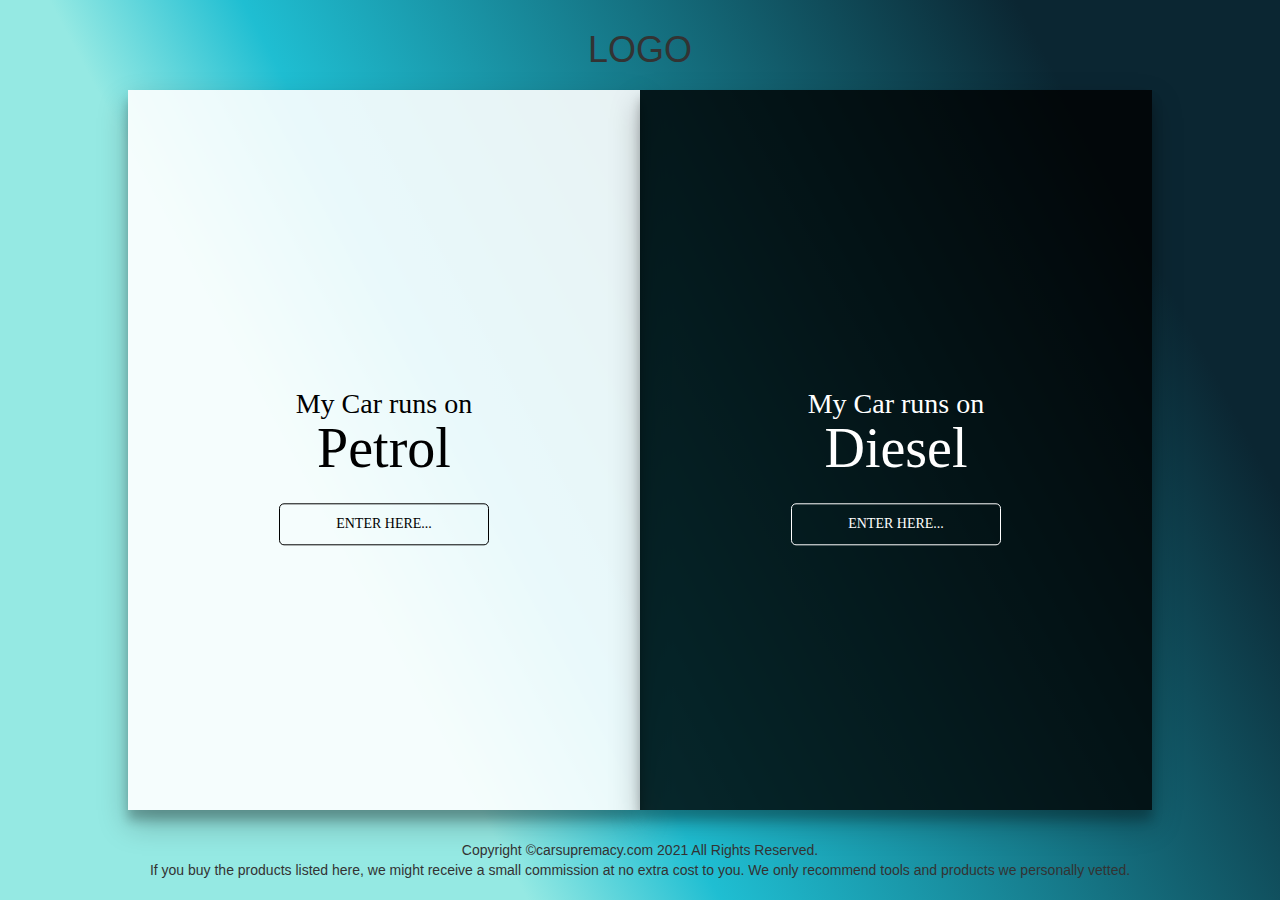
<file: index.html>
<!DOCTYPE html>
<html lang="fr">

<head>
  <meta charset="UTF-8">
<meta name="viewport" content="width=device-width, initial-scale=1.0">
  <link rel="stylesheet" type="text/css" href="style.css">
  <script src="https://code.jquery.com/jquery-3.6.0.min.js" integrity="sha256-/xUj+3OJU5yExlq6GSYGSHk7tPXikynS7ogEvDej/m4=" crossorigin="anonymous"></script>
  <link rel="stylesheet" href="https://maxcdn.bootstrapcdn.com/bootstrap/3.3.7/css/bootstrap.min.css">
  <title>Is My Car Fixable?</title>
</head>

<body class="container-fluid">
  <div class="logo-top col-xs-12 col-sm-12">
    <h1 style="text-align:center">LOGO</h1>
  </div>


  <div class="container-custom split-pane col-xs-12 col-sm-6 good-side">

    <div>
      <div class="text-content-good">
        <div>My Car runs on</div>
        <div class="big">Petrol</div>
      </div>
      <a class="button-good" href="petrol/q0.html">
        ENTER HERE...
      </a>

    </div>
  </div>
  <div class=" container-custom split-pane col-xs-12 col-sm-6 evil-side">

    <div>
      <div class="text-content-evil">
        <div>My Car runs on</div>
        <div class="big">Diesel</div>
      </div>
      <a class="button-evil">
        ENTER HERE...
      </a>
    </div>
  </div>


  <footer class="footer col-xs-12 col-sm-12">


      <p>Copyright ©carsupremacy.com 2021 All Rights Reserved.<br>
  If you buy the products listed here, we might receive a small commission at no extra cost to you. We only recommend tools and products we personally vetted.</p>

  </footer>
</body>


<script src="https://maxcdn.bootstrapcdn.com/bootstrap/3.3.7/js/bootstrap.min.js"></script>

</html>
</file>
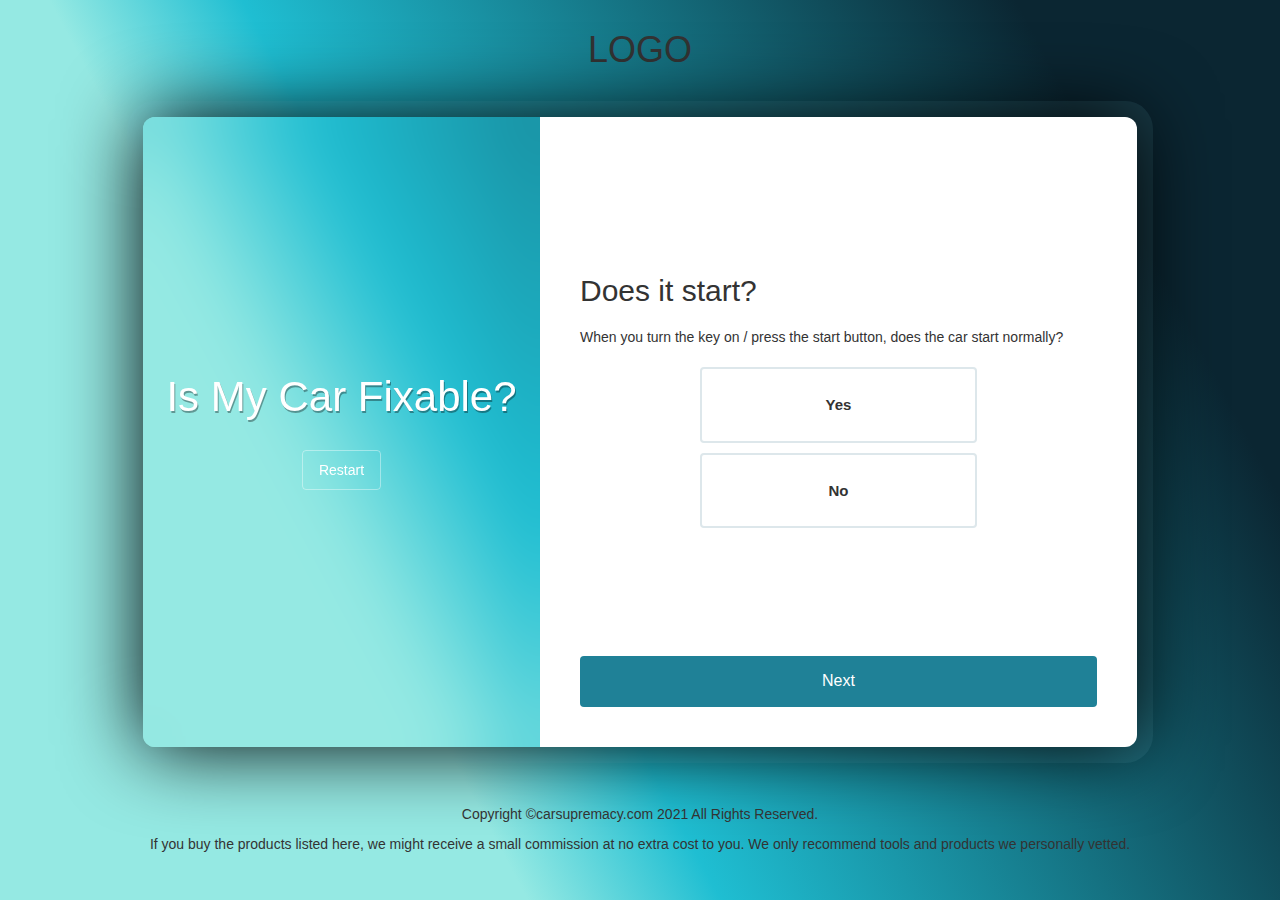
<file: petrol.html>
<!DOCTYPE html>
<html lang="fr">

<head>
  <meta charset="UTF-8">
  <meta name="viewport" content="width=device-width, initial-scale=1.0">
  <link rel="stylesheet" type="text/css" href="style.css">
  <link rel="stylesheet" type="text/css" href="quizz.css">
  <script src="https://code.jquery.com/jquery-3.6.0.min.js" integrity="sha256-/xUj+3OJU5yExlq6GSYGSHk7tPXikynS7ogEvDej/m4=" crossorigin="anonymous"></script>
  <link rel="stylesheet" href="https://maxcdn.bootstrapcdn.com/bootstrap/3.3.7/css/bootstrap.min.css">
  <title>Is My Car Fixable?</title>
</head>

<body class="container-fluid">
  <div class="logo-top col-xs-12 col-sm-12">
    <h1 style="text-align:center">LOGO</h1>
  </div>
  <div class="col-md-12">


    <!-- <div id="app"> -->


    <div class="game">
      <div class="intro">
        <div class="intro-inner">
          <h1 class="intro-title">Is My Car Fixable?</h1>
          <button class="restart-button">Restart</button>
        </div>
      </div>
      <div class="game-area">

        <div class="question">
          <div class="question-inner">

            <!-- <img src="images/start-engine.gif" alt="" width="400" height="200"/> -->

            <h2 class="question-text" style="opacity: 1; transform: translate(0px, 0px);">Does it start?</h2>

            <p style="opacity: 1; transform: translate(0px, 0px); margin: 20px 0;">When you turn the key on / press the start button, does the car start normally?</p>
            <ul class="question-answers">
              <li style="transform: translate(0px, 0px); opacity: 1;"><input type="radio" name="q_0" id="q0-0" value="q0-0"><label class="question-answer" for="q0-0">Yes</label></li>
              <li style="transform: translate(0px, 0px); opacity: 1;"><input type="radio" name="q_0" id="q0-1" value="q0-1"><label class="question-answer" for="q0-1">No</label></li>
            </ul>
          </div><button class="question-button">Next</button>
        </div>
      </div>
    </div>

  </div>

  <footer class="footer col-xs-12 col-sm-12">


    <p>Copyright ©carsupremacy.com 2021 All Rights Reserved.</p>
    <p> If you buy the products listed here, we might receive a small commission at no extra cost to you. We only recommend tools and products we personally vetted.</p>

  </footer>
</body>


<script src="https://maxcdn.bootstrapcdn.com/bootstrap/3.3.7/js/bootstrap.min.js"></script>

</html>
</file>
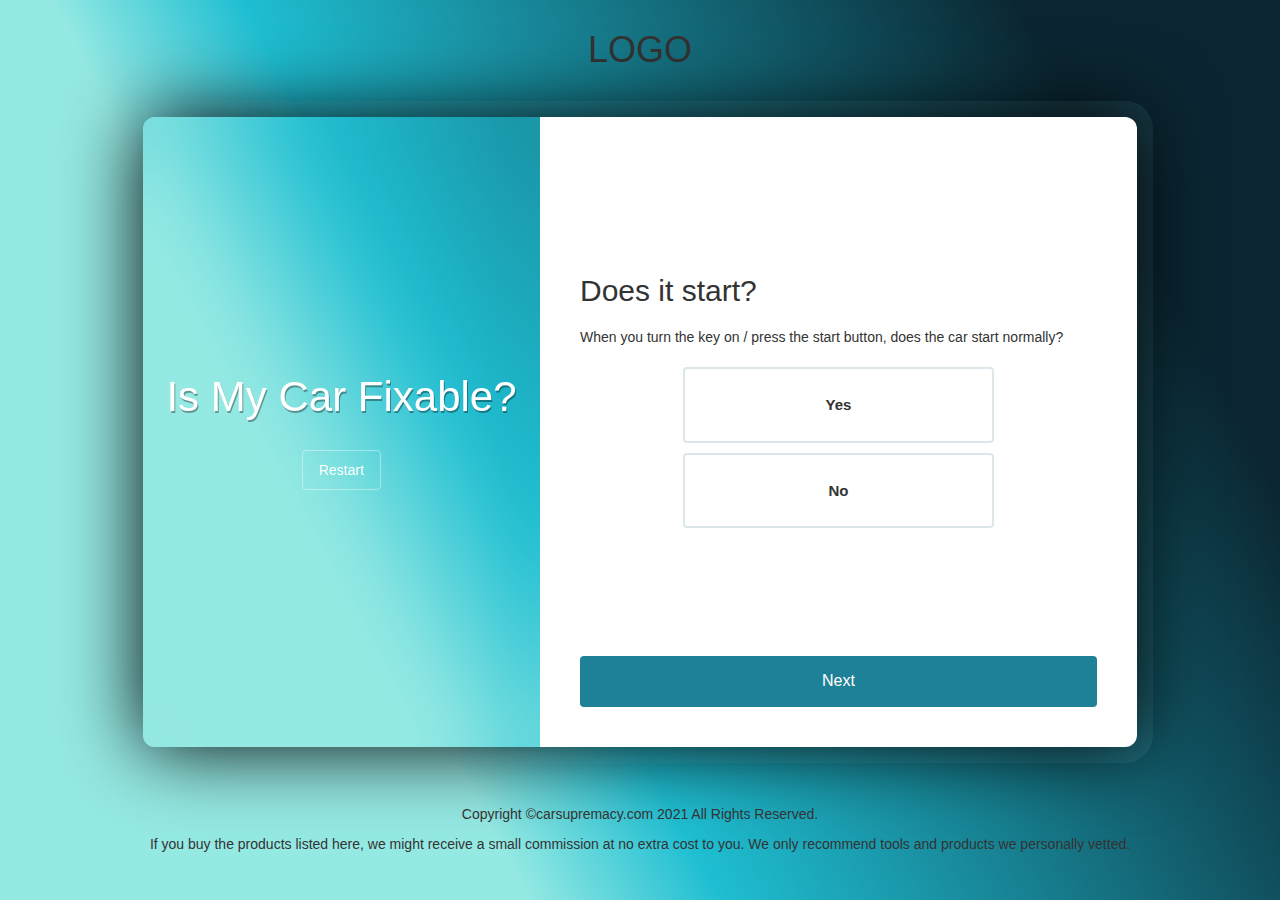
<file: petrol/q0.html>
<!DOCTYPE html>
<html lang="fr">

<head>
  <meta charset="UTF-8">
  <meta name="viewport" content="width=device-width, initial-scale=1.0">
  <link rel="stylesheet" type="text/css" href="../style.css">
  <link rel="stylesheet" type="text/css" href="quizz.css">
  <script src="https://code.jquery.com/jquery-3.6.0.min.js" integrity="sha256-/xUj+3OJU5yExlq6GSYGSHk7tPXikynS7ogEvDej/m4=" crossorigin="anonymous"></script>
  <link rel="stylesheet" href="https://maxcdn.bootstrapcdn.com/bootstrap/3.3.7/css/bootstrap.min.css">
  <title>Is My Car Fixable?</title>
</head>

<body class="container-fluid">
  <div class="logo-top col-xs-12 col-sm-12">
    <h1 style="text-align:center">LOGO</h1>
  </div>
  <div class="col-md-12">


    <!-- <div id="app"> -->


    <div class="game">
      <div class="intro">
        <div class="intro-inner">
          <h1 class="intro-title">Is My Car Fixable?</h1>
          <button onclick="window.location.href='../index.html'" class="restart-button">Restart</button>
        </div>
      </div>
      <div class="game-area">

        <div class="question">
          <div class="question-inner">

            <!-- <img src="images/start-engine.gif" alt="" width="400" height="200"/> -->

            <h2 class="question-text" style="opacity: 1; transform: translate(0px, 0px);">Does it start?</h2>

            <p style="opacity: 1; transform: translate(0px, 0px); margin: 20px 0;">When you turn the key on / press the start button, does the car start normally?</p>
            <ul class="question-answers">
              <li style="transform: translate(0px, 0px); opacity: 1;"><input type="radio" name="q_0" id="q0-0" value="q0-0"><label class="question-answer" for="q0-0">Yes</label></li>
              <li style="transform: translate(0px, 0px); opacity: 1;"><input type="radio" name="q_0" id="q0-1" value="q0-1"><label class="question-answer" for="q0-1">No</label></li>
            </ul>
          </div><button onclick="submitnext()" class="question-button">Next</button>
        </div>
      </div>
    </div>

  </div>

  <footer class="footer col-xs-12 col-sm-12">


    <p>Copyright ©carsupremacy.com 2021 All Rights Reserved.</p>
    <p> If you buy the products listed here, we might receive a small commission at no extra cost to you. We only recommend tools and products we personally vetted.</p>

  </footer>
</body>


<script src="https://maxcdn.bootstrapcdn.com/bootstrap/3.3.7/js/bootstrap.min.js"></script>
<script type="text/javascript" src="questions.js"></script>

</script>
</html>
</file>
<file: style.css>
@import url('https://fonts.googleapis.com/css?family=Open+Sans:300,400,800');
@import url("https://dl.dropboxusercontent.com/u/2821967/fonts/proxima-nova.css");
@import url("http://weloveiconfonts.com/api/?family=entypo");
@import url("https://fonts.googleapis.com/css?family=Quicksand");

body {
  background: linear-gradient(62deg, rgba(149, 233, 227, 1) 30%, rgba(31, 190, 210, 1) 41%, rgba(11, 38, 50, 1) 85%);
  font-family: "Be Vietnam Pro", sans-serif;
  height: 100%;
  margin: 0;
  background-repeat: no-repeat;
  background-attachment: fixed;
}

/* Sitewide */
.container-fluid {
  padding: 0 10% !important;
}

@media (min-width: 500px) {
  .col-sm-6 {
    width: 50%;
  }
}

html, body {
  height: 100vh;
  min-height: 18em;
}

/* End Sitewide */
/* entypo */
.logo-top {
  padding: 10px 0 10px 0;
}

.container-custom {

}

[class*="entypo-"]:before {
  font-family: 'entypo', sans-serif;
}

/* Begin Actual Site */
.evil-side {
  background: url("https://images.unsplash.com/photo-1621842093133-f44f92c53ddd?ixlib=rb-1.2.1&ixid=MnwxMjA3fDB8MHxwaG90by1wYWdlfHx8fGVufDB8fHx8&auto=format&fit=crop&w=2574&q=80");
  box-shadow: rgba(0, 0, 0, 0.25) 0px 14px 28px, rgba(0, 0, 0, 0.22) 0px 10px 10px;

}

.evil-side:before {
  content: "";
  display: block;
  position: absolute;
  top: 0;
  bottom: 0;
  left: 0;
  right: 0;
  background: rgba(0, 0, 0, 0.80);
}

.good-side {
  background: url("https://static.vecteezy.com/system/resources/previews/001/979/711/large_2x/fuel-pumps-at-a-gas-station-free-photo.jpg");
  box-shadow: rgba(0, 0, 0, 0.25) 0px 14px 28px, rgba(0, 0, 0, 0.22) 0px 10px 10px;
}

.good-side:before {
  content: "";
  display: block;
  position: absolute;
  top: 0;
  bottom: 0;
  left: 0;
  right: 0;
  background: rgba(256, 256, 256, 0.90);
}

.split-pane {
  padding-top: 1em;
  background-size: cover;
  background-repeat: no-repeat;
  background-position: center center;
  height: 50%;
  min-height: 9em;
  font-size: 2em;
  font-family: "proxima-bold";
}

@media(min-width: 500px) {
  .split-pane {
    height: 80%;
  }
}

.split-pane>div {
  position: relative;
  top: 50%;
  -webkit-transform: translateY(-50%);
  -ms-transform: translateY(-50%);
  transform: translateY(-50%);
  text-align: center;
}

.split-pane>div .text-content-good {
  line-height: 1.6em;
  margin-bottom: 1em;
  color: black;
}

.split-pane>div .text-content-good .big {
  font-size: 2em;
  color: black;
}

.split-pane>div .text-content-evil {
  line-height: 1.6em;
  margin-bottom: 1em;
  color: white;
}

.split-pane>div .text-content-evil .big {
  font-size: 2em;
  color: white;
}

.split-pane>div img {
  height: 1.3em;
}

/* Responsive Small */
@media (max-width: 500px) {
  .split-pane>div img {
    display: none;
  }
}

.split-pane a.button-good {
  font-family: "proxima-regular";
  background: none;
  border: 1px solid black;
  -moz-border-radius: 5px;
  -webkit-border-radius: 5px;
  border-radius: 5px;
  width: 15em;
  padding: 0.7em;
  font-size: 0.5em;
  -moz-transition: all 0.2s ease-out;
  -o-transition: all 0.2s ease-out;
  -webkit-transition: all 0.2s ease-out;
  transition: all 0.2s ease-out;
  text-decoration: none;
  color: black;
  display: inline-block;
  cursor: pointer;
}

.split-pane a.button-good:hover {
  text-decoration: none;
  background-color: black;
  border-color: black;
  cursor: pointer;
}

.split-pane a.button-evil {
  font-family: "proxima-regular";
  background: none;
  border: 1px solid white;
  -moz-border-radius: 5px;
  -webkit-border-radius: 5px;
  border-radius: 5px;
  width: 15em;
  padding: 0.7em;
  font-size: 0.5em;
  -moz-transition: all 0.2s ease-out;
  -o-transition: all 0.2s ease-out;
  -webkit-transition: all 0.2s ease-out;
  transition: all 0.2s ease-out;
  text-decoration: none;
  color: white;
  display: inline-block;
  cursor: pointer;
}

.split-pane a.button-evil:hover {
  text-decoration: none;
  background-color: white;
  border-color: white;
  cursor: pointer;
}

.split-pane a.button-good:hover {
  color: white;
}

.split-pane a.button-evil:hover {
  color: black;
}

.big {
  font-size: 2em;
}


/* footer */
.footer {
  text-align: center;
  margin-top: 30px;
}
</file>
<file: quizz.css>
#app {
  width: 100%;
  height: 100%;
    max-height: 720px;
  display: flex;
  align-items: center;
  flex-wrap: wrap;
  justify-content: center;

  box-shadow: 0 0 80px rgba(0, 0, 0, 1), 0 0 0 16px rgba(152, 236, 255, 0.1);
   border-radius: 12px;
}

.game {
	 position: relative;
	 max-width: 1440px;
	 width: 100%;
	 height: 36vh;
   	 margin: 3vh auto;
	 min-height: max-content;
   	 height: 70vh;
	 box-shadow: 0 0 80px rgba(0, 0, 0, 1), 0 0 0 16px rgba(152, 236, 255, 0.1);
	 border-radius: 12px;
	 overflow: hidden;
	 scroll-behavior: smooth;
	 display: flex;
	 transition: 0.3s;
}
@media (max-width: 980px), (max-height: 580px) {
  .game {
    margin: auto;
    height: 52vh;
    flex-direction: column;
    overflow: auto;
    align-items: flex-start;
 }
}
.game[data-game-started] {



}

.game .intro {
	 width: calc(50% - 100px);
	 transition: 0.3s;
}
 @media (max-width: 980px), (max-height: 580px) {
	 .game .intro {
		 width: 100%;
		 height: auto;
	}
}
 .game .intro-inner {
	 padding: 20px;
}
 @media (max-width: 980px), (max-height: 580px) {
	 .game .intro-inner {
		 padding: 40px 20px;
	}
}


.game .game-area {
	 flex-shrink: 0;
	 width: calc(50% + 100px);
	 display: flex;
	 align-items: center;
	 flex-wrap: wrap;
	 transition: 0.3s;
	 flex-grow: 1;
}
 @media (max-width: 980px), (max-height: 580px) {
	 .game .game-area {
		 width: 100%;
		 padding: 20px;
	}
}
 .game-area {
	 background-color: #fff;
	 overflow: auto;
	 padding: 40px;
}
 @media (max-width: 980px), (max-height: 580px) {
	 .game-area {
		 padding: 0;
	}
}
 .intro {
	 background-size: cover;
	 height: 100%;
	 width: 100%;
	 flex-shrink: 0;
	 color: #fff;
	 background-position: center;
	 position: relative;
	 display: flex;
	 align-items: center;
	 background: linear-gradient(251deg, #00b8ff 52 -53%, rgba(255, 255, 255, 0) 65%);
	 justify-content: center;
	 backdrop-filter: blur(30px);
}
 .intro-inner {
	 text-align: center;
	 padding: 30px 60px;
	 width: 100%;
}
 .intro-title {
	 margin: 0;
	 font-size: 42px;
	 text-shadow: 1px 2px 0 rgba(0, 0, 0, 0.35);
}
 .intro-desc {
	 opacity: 0.8;
	 font-weight: 300;
}
 .intro-button {
	 background-color: #1f8197;
	 border: 0;
	 padding: 12px 26px;
	 color: #fff;
	 border-radius: 4px;
	 font-size: 18px;
	 transform: translateY(20px);
	 cursor: pointer;
	 font-weight: 500;
	 box-shadow: 0 4px 8px rgba(0, 0, 0, 0.3);
}


/* questions */

.question {
	 display: flex;
	 height: 100%;
	 flex-direction: column;
	 width: 100%;
}
 .question-inner {
	 margin: auto 0;
}
 .question-answers {
	 padding: 0 120px;
	 list-style: none;
}
 .question li, .question-text {
	 opacity: 0;
}
 .question-button {
	 background-color: #1f8197;
	 border: 0;
	 padding: 14px 26px;
	 color: #fff;
	 border-radius: 4px;
	 margin-top: 20px;
	 font-size: 16px;
	 cursor: pointer;
	 font-weight: 500;
}
 .question-text {
	 color: #333;
	 margin: 20px 0;
}
 .question input {
	 display: none;
}
 .question label {
	 display: flex;
    padding:25px;
	 font-size: 15px;
	 border-radius: 4px;
	 overflow: hidden;
	 align-items: center;
	 border: 2px solid #dde7eb;
	 color: #333;
	 cursor: pointer;
	 position: relative;
   justify-content: center;
}

 .question li + li {
	 margin-top: 10px;

}
 .question input:checked + label {
	 background-color: #dde7eb;
}
 .question input:checked + label:before {
	 transform: translatex(-24px) translatey(-50%);
}


/* restart button */
.restart-button {
	 height: 40px;
	 border: 1px solid rgba(255, 255, 255, 0.4);
	 margin: 30px auto 0;
	 background-color: transparent;
	 color: #fff;
	 border-radius: 4px;
	 padding: 0 16px;
	 font-weight: 500;
	 transition: 0.3s;
	 cursor: pointer;

	 animation: result-item 0.4s 1.45s both;
}
 .restart-button:hover {
	 background-color: rgba(255, 255, 255, 0.1);
}
</file>
<file: petrol/quizz.css>
#app {
  width: 100%;
  height: 100%;
    max-height: 720px;
  display: flex;
  align-items: center;
  flex-wrap: wrap;
  justify-content: center;

  box-shadow: 0 0 80px rgba(0, 0, 0, 1), 0 0 0 16px rgba(152, 236, 255, 0.1);
   border-radius: 12px;
}

.game {
	 position: relative;
	 max-width: 1440px;
	 width: 100%;
   	 margin: 3vh auto;
	 min-height: max-content;
   	 height: 70vh;
	 box-shadow: 0 0 80px rgba(0, 0, 0, 1), 0 0 0 16px rgba(152, 236, 255, 0.1);
	 border-radius: 12px;
	 overflow: hidden;
	 scroll-behavior: smooth;
	 display: flex;
	 transition: 0.3s;
}
@media (max-width: 980px), (max-height: 580px) {
  .game {
    margin: auto;
    height: 100%;
    flex-direction: column;
    overflow: auto;
    align-items: flex-start;
 }
}
.game .intro {
	 width: calc(50% - 100px);
	 transition: 0.3s;
}
 @media (max-width: 980px), (max-height: 580px) {
	 .game .intro {
		 width: 100%;
		 height: auto;
	}
}
 .game .intro-inner {
	 padding: 20px;
}
 @media (max-width: 980px), (max-height: 580px) {
	 .game .intro-inner {
		 padding: 40px 20px;
	}
}


.game .game-area {
	 flex-shrink: 0;
	 width: calc(50% + 100px);
	 display: flex;
	 align-items: center;
	 flex-wrap: wrap;
	 transition: 0.3s;
	 flex-grow: 1;
}
 @media (max-width: 980px), (max-height: 580px) {
	 .game .game-area {
		 width: 100%;
		 padding: 20px;
	}
}
 .game-area {
	 background-color: #fff;
	 overflow: auto;
	 padding: 40px;
}
 @media (max-width: 980px), (max-height: 580px) {
	 .game-area {
		 padding: 0;
	}
}
 .intro {
	 background-size: cover;
	 height: 100%;
	 width: 100%;
	 flex-shrink: 0;
	 color: #fff;
	 background-position: center;
	 position: relative;
	 display: flex;
	 align-items: center;
	 background: linear-gradient(251deg, #00b8ff 52 -53%, rgba(255, 255, 255, 0) 65%);
	 justify-content: center;
	 backdrop-filter: blur(30px);
}
 .intro-inner {
	 text-align: center;
	 padding: 30px 60px;
	 width: 100%;
}
 .intro-title {
	 margin: 0;
	 font-size: 42px;
	 text-shadow: 1px 2px 0 rgba(0, 0, 0, 0.35);
}
 .intro-desc {
	 opacity: 0.8;
	 font-weight: 300;
}
 .intro-button {
	 background-color: #1f8197;
	 border: 0;
	 padding: 12px 26px;
	 color: #fff;
	 border-radius: 4px;
	 font-size: 18px;
	 transform: translateY(20px);
	 cursor: pointer;
	 font-weight: 500;
	 box-shadow: 0 4px 8px rgba(0, 0, 0, 0.3);
}


/* questions */

.question {
	 display: flex;
	 height: 100%;
	 flex-direction: column;
	 width: 100%;
}
 .question-inner {
	 margin: auto 0;
}
 .question-answers {
	 padding: 0 20%;
	 list-style: none;
}
 .question li, .question-text {
	 opacity: 0;
}
 .question-button {
	 background-color: #1f8197;
	 border: 0;
	 padding: 14px 26px;
	 color: #fff;
	 border-radius: 4px;
	 margin-top: 20px;
	 font-size: 16px;
	 cursor: pointer;
	 font-weight: 500;
}
 .question-text {
	 color: #333;
	 margin: 20px 0;
}
 .question input {
	 display: none;
}
 .question label {
	 display: flex;
    padding:25px;
	 font-size: 15px;
	 border-radius: 4px;
	 overflow: hidden;
	 align-items: center;
	 border: 2px solid #dde7eb;
	 color: #333;
	 cursor: pointer;
	 position: relative;
   justify-content: center;
}

 .question li + li {
	 margin-top: 10px;

}
 .question input:checked + label {
	 background-color: #dde7eb;
}
 .question input:checked + label:before {
	 transform: translatex(-24px) translatey(-50%);
}


/* restart button */
.restart-button {
	 height: 40px;
	 border: 1px solid rgba(255, 255, 255, 0.4);
	 margin: 30px auto 0;
	 background-color: transparent;
	 color: #fff;
	 border-radius: 4px;
	 padding: 0 16px;
	 font-weight: 500;
	 transition: 0.3s;
	 cursor: pointer;

	 animation: result-item 0.4s 1.45s both;
}
 .restart-button:hover {
	 background-color: rgba(255, 255, 255, 0.1);
}
</file>
